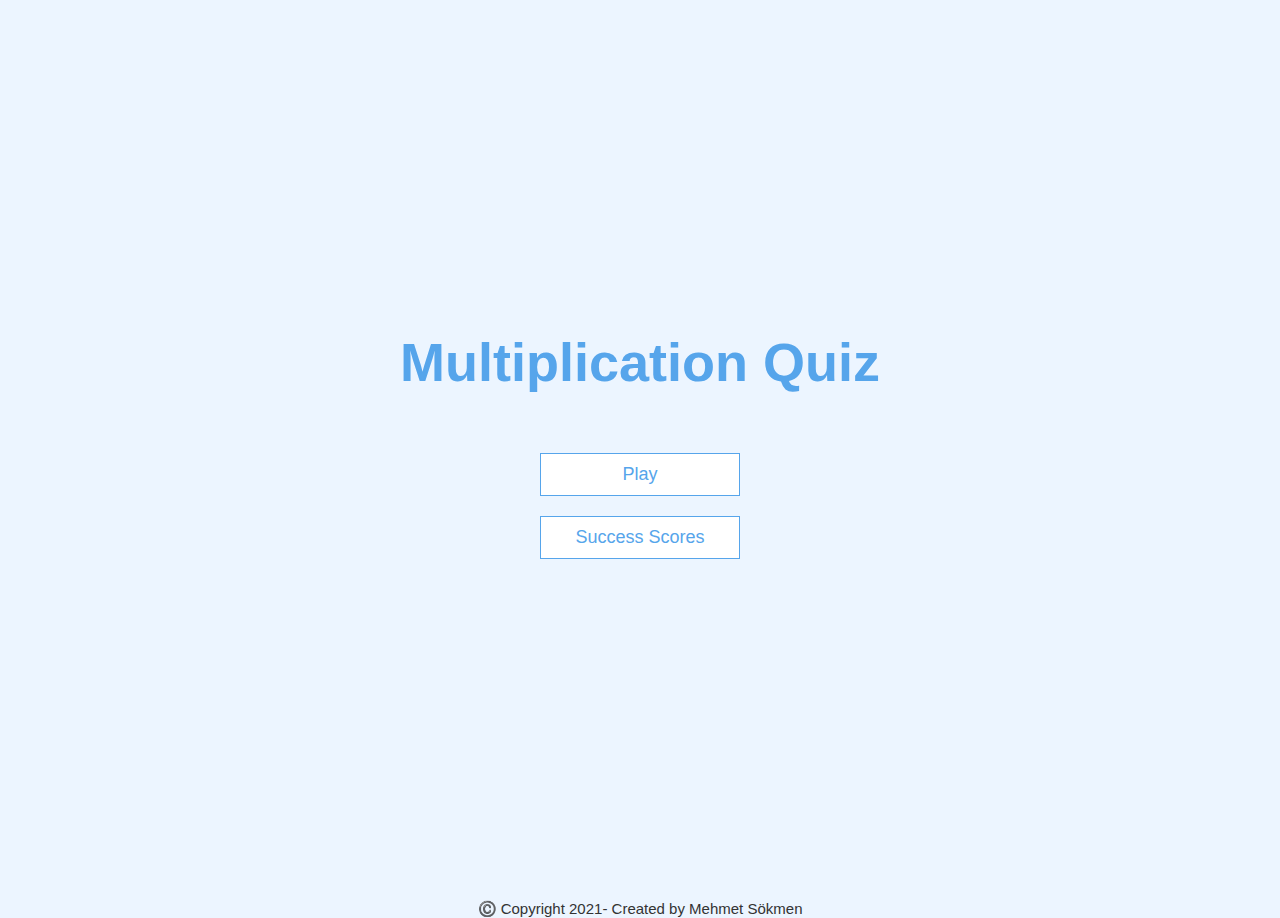
<file: index.html>
<!DOCTYPE html>
<html lang="en">

<head>
  <meta charset="UTF-8" />
  <meta name="viewport" content="width=device-width, initial-scale=1.0" />
  <meta http-equiv="X-UA-Compatible" content="ie=edge" />
  <title> The Multiplication Table Quiz</title>
  <link rel="stylesheet" href="app.css" />
</head>

<body>
  <div class="container">
    <div id="home" class="flex-center flex-column">
      <h1>Multiplication Quiz</h1>
      <a class="btn" href="./game.html">Play</a>
      <a class="btn" href="./highscores.html">Success Scores</a>
    </div>
  </div>
  <div>
    <p class="copyright">©️ Copyright 2021- Created by Mehmet Sökmen</p>
</div>
</body>

</html>
</file>
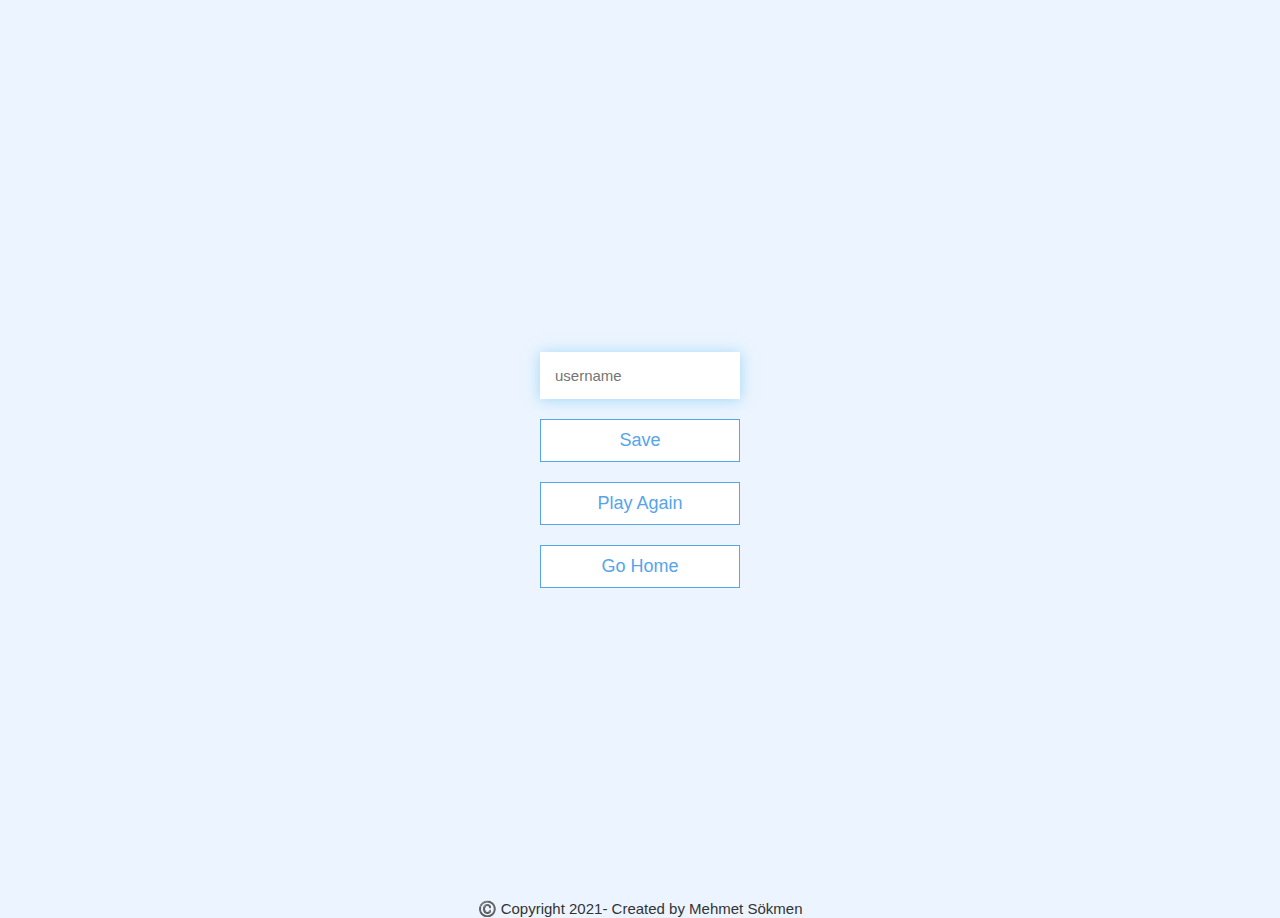
<file: end.html>
<!DOCTYPE html>
<html lang="en">
  <head>
    <meta charset="UTF-8" />
    <meta name="viewport" content="width=device-width, initial-scale=1.0" />
    <meta http-equiv="X-UA-Compatible" content="ie=edge" />
    <title>Quiz Finish</title>
    <link rel="stylesheet" href="app.css" />
  </head>
  <body>
    <div class="container">
      <div id="end" class="flex-center flex-column">
        <h1 id="finalScore"></h1>
        <form>
          <input
            type="text"
            name="username"
            id="username"
            placeholder="username"
          />
          <button
            type="submit"
            class="btn"
            id="saveScoreBtn"
            onclick="saveHighScore(event)"
            disabled
          >
            Save
          </button>
        </form>
        <a class="btn" href="./game.html">Play Again</a>
        <a class="btn" href="./index.html">Go Home</a>
      </div>
    </div>
    <div>
      <p class="copyright">©️ Copyright 2021- Created by Mehmet Sökmen</p>
  </div>
    <script src="end.js"></script>
  </body>
</html>
</file>
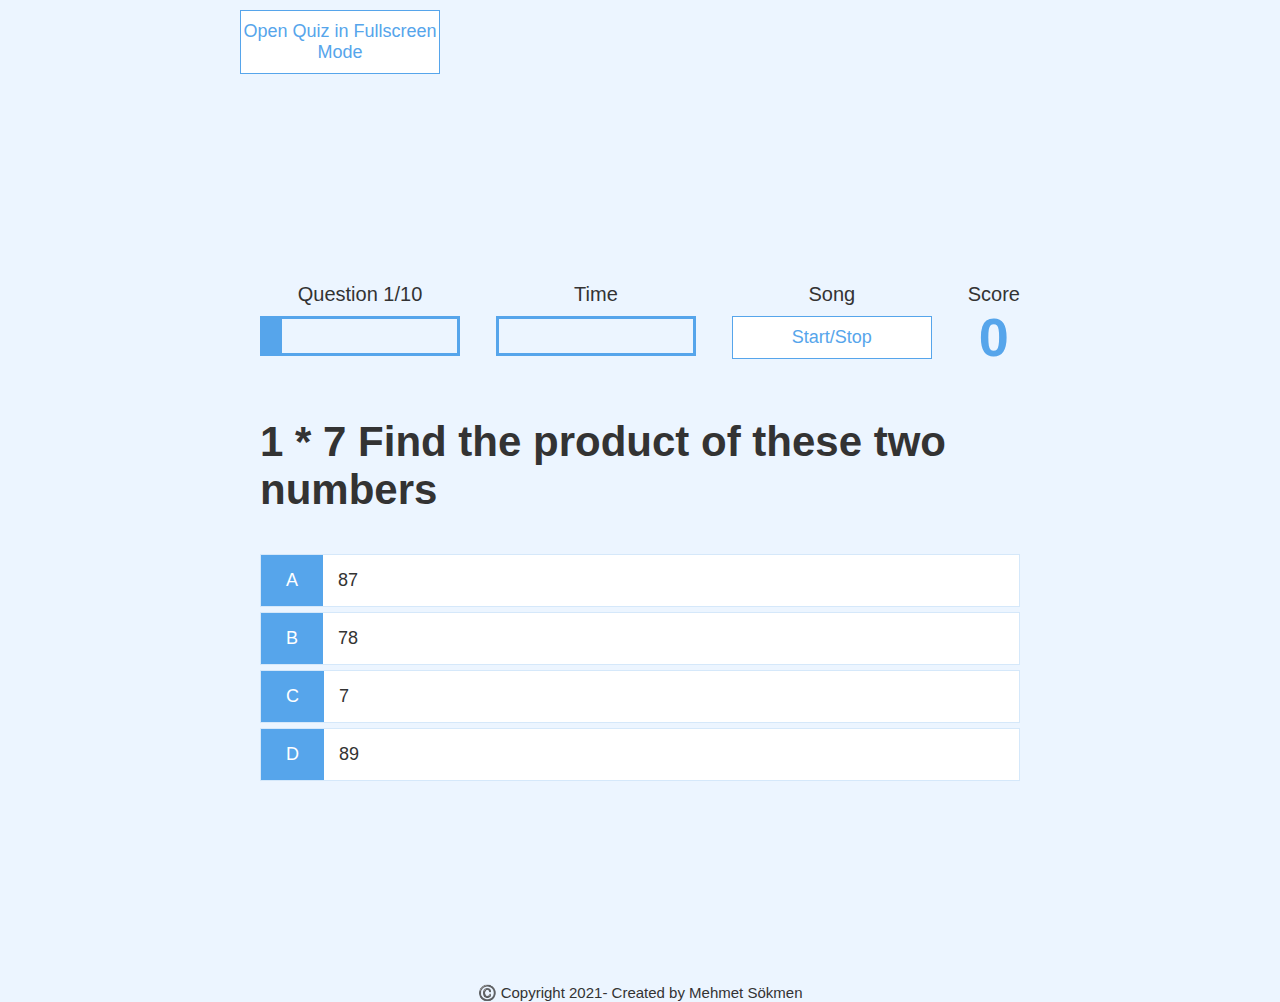
<file: game.html>
<!DOCTYPE html>
<html lang="en" id="container2">
<head>
  <meta charset="UTF-8" />
  <meta name="viewport" content="width=device-width, initial-scale=1.0" />
  <meta http-equiv="X-UA-Compatible" content="ie=edge" />
  <title>Quiz</title>
  <link rel="stylesheet" href="app.css" />
  <link rel="stylesheet" href="game.css" />
</head>
<body>
  <button class="btn" id="Fullscreen-button">Open Quiz in Fullscreen Mode</button>
  <div class="container" id="container22">
    <div id="game" class="justify-center flex-column">
      <div id="hud">
        <div id="hud-item">
          <p class="hud-prefix" id='progressText'>
            Question
          </p>
          <div id="progressBar">
            <div id="progressBarFull"></div>
          </div>
        </div>
        <div id="hudd-item">
          <p class="hud-prefixx" id='timeText'>
            Time
          </p>
          <div id="progressBar">
            <div id="timeBarFull"></div>
          </div>
        </div>
        <div>
          <p class="hud-prefixx" id='timeText'>
            Song
          </p>
          <button class="btn" id="startstop">Start/Stop</button>
          <audio autoplay id="muzik">
            <source src="./Track1.mp3" type="audio/mpeg">
          </audio>
        </div>
        <div id="hu-item">
          <p id='progressText' class="hud-prefix">
            Score
          </p>
          <h1 class="hud-main-text" id='score'>
            0
          </h1>
        </div>
      </div>
      <h2 id="question">What is the answer to this questions?</h2>
      <div class="choice-container">
        <p class="choice-prefix">A</p>
        <p class="choice-text" data-number="1">Choice 1</p>
      </div>
      <div class="choice-container">
        <p class="choice-prefix">B</p>
        <p class="choice-text" data-number="2">Choice 2</p>
      </div>
      <div class="choice-container">
        <p class="choice-prefix">C</p>
        <p class="choice-text" data-number="3">Choice 3</p>
      </div>
      <div class="choice-container">
        <p class="choice-prefix">D</p>
        <p class="choice-text" data-number="4">Choice 4</p>
      </div>
    </div>
  </div>
  <div>
    <p class="copyright">©️ Copyright 2021- Created by Mehmet Sökmen</p>
</div>
  <script src="game.js"></script>
  <script type="text/javascript"></script>
</body>
</html>
</file>
<file: app.css>
:root {
  background-color: #ecf5ff;
  font-size: 62.5%;
  display: flex;
  justify-content: center;
  align-items: center;
}

* {
  box-sizing: border-box;
  font-family: Arial, Helvetica, sans-serif;
  margin: 0;
  padding: 0;
  color: #333;
}

h1,
h2,
h3,
h4 {
  margin-bottom: 1rem;
}

h1 {
  font-size: 5.4rem;
  color: #56a5eb;
  margin-bottom: 5rem;
}

h1 > span {
  font-size: 2.4rem;
  font-weight: 500;
}

h2 {
  font-size: 4.2rem;
  margin-bottom: 4rem;
  font-weight: 700;
}

h3 {
  font-size: 2.8rem;
  font-weight: 500;
}

/* UTILITIES */

.container {
  width: 100vw;
  height: 100vh;
  display: flex;
  justify-content: center;
  align-items: center;
  max-width: 80rem;
  margin: 0 auto;
  padding: 2rem;
}

.container > * {
  width: 100%;
}

.flex-column {
  display: flex;
  flex-direction: column;
}

.flex-center {
  justify-content: center;
  align-items: center;
}
.copyright{
  display: flex;
  justify-content: center;
  align-items: center;
  flex-direction: column;
  font-size: 15px;


}

.justify-center {
  justify-content: center;
}

.text-center {
  text-align: center;
}

.hidden {
  display: none;
}

/* BUTTONS */
.btn {
  margin-top: 1rem;
  font-size: 1.8rem;
  padding: 1rem 0;
  width: 20rem;
  text-align: center;
  border: 0.1rem solid #56a5eb;
  margin-bottom: 1rem;
  text-decoration: none;
  color: #56a5eb;
  background-color: white;
}

.btn:hover {
  cursor: pointer;
  box-shadow: 0 0.4rem 1.4rem 0 rgba(86, 185, 235, 0.5);
  transform: translateY(-0.1rem);
  transition: transform 150ms;
}

.btn[disabled]:hover {
  cursor: not-allowed;
  box-shadow: none;
  transform: none;
}

form{
  width: 100%;
  display: flex;
  flex-direction: column;
  align-items: center;

}
input{
  margin-bottom: 1rem;
  width: 20rem;
  padding: 1.5rem;
  font-size: 1.5rem;
  border: none;
  box-shadow: 0 0.1rem 1.4rem 0 rgba(86, 185, 235, 0.5);
}

#highScoresList {
  list-style: none;
  padding-left: 0;
  margin-bottom: 4rem;
}

.high-score {
  font-size: 2.8rem;
  margin-bottom: 0.5rem;
}

.high-score:hover {
  transform: scale(1.025);
}
</file>
<file: game.css>
.choice-container {
  display: flex;
  margin-bottom: 0.5rem;
  width: 100%;
  font-size: 1.8rem;
  border: 0.1rem solid rgb(86, 165, 235, 0.25);
  background-color: white;
}

.choice-container:hover {
  cursor: pointer;
  box-shadow: 0 0.4rem 1.4rem 0 rgba(86, 185, 235, 0.5);
  transform: translateY(-0.1rem);
  transition: transform 150ms;
}

.choice-prefix {
  padding: 1.5rem 2.5rem;
  background-color: #56a5eb;
  color: white;
}

.choice-text {
  padding: 1.5rem;
  width: 100%;
}

.correct {
  background-color: #28a745;
}

.incorrect {
  background-color: #dc3545;
}

/* HUD */
#hud{
  display: flex;
  justify-content: space-between;
}
.hud-prefix{
  text-align: center;
  font-size: 2rem;
}
.hud-main-text{
  text-align: center;
}
#progressBar{
  width:20rem;
  height: 4rem;
  border: 0.3rem solid #56a5eb;
  margin-top: 1rem;
}
#progressBarFull{
  height:3.4rem;
  background-color: #56a5eb;
  width: 0%;
}
.hud-prefixx{
  text-align: center;
  font-size: 2rem;
}

#timeBar{
  width:20rem;
  height: 4rem;
  border: 0.3rem solid #56a5eb;
  margin-top: 1rem;
}
#timeBarFull{
  height:3.4rem;
  background-color: #56a5eb;
  width: 0%;
}
</file>
